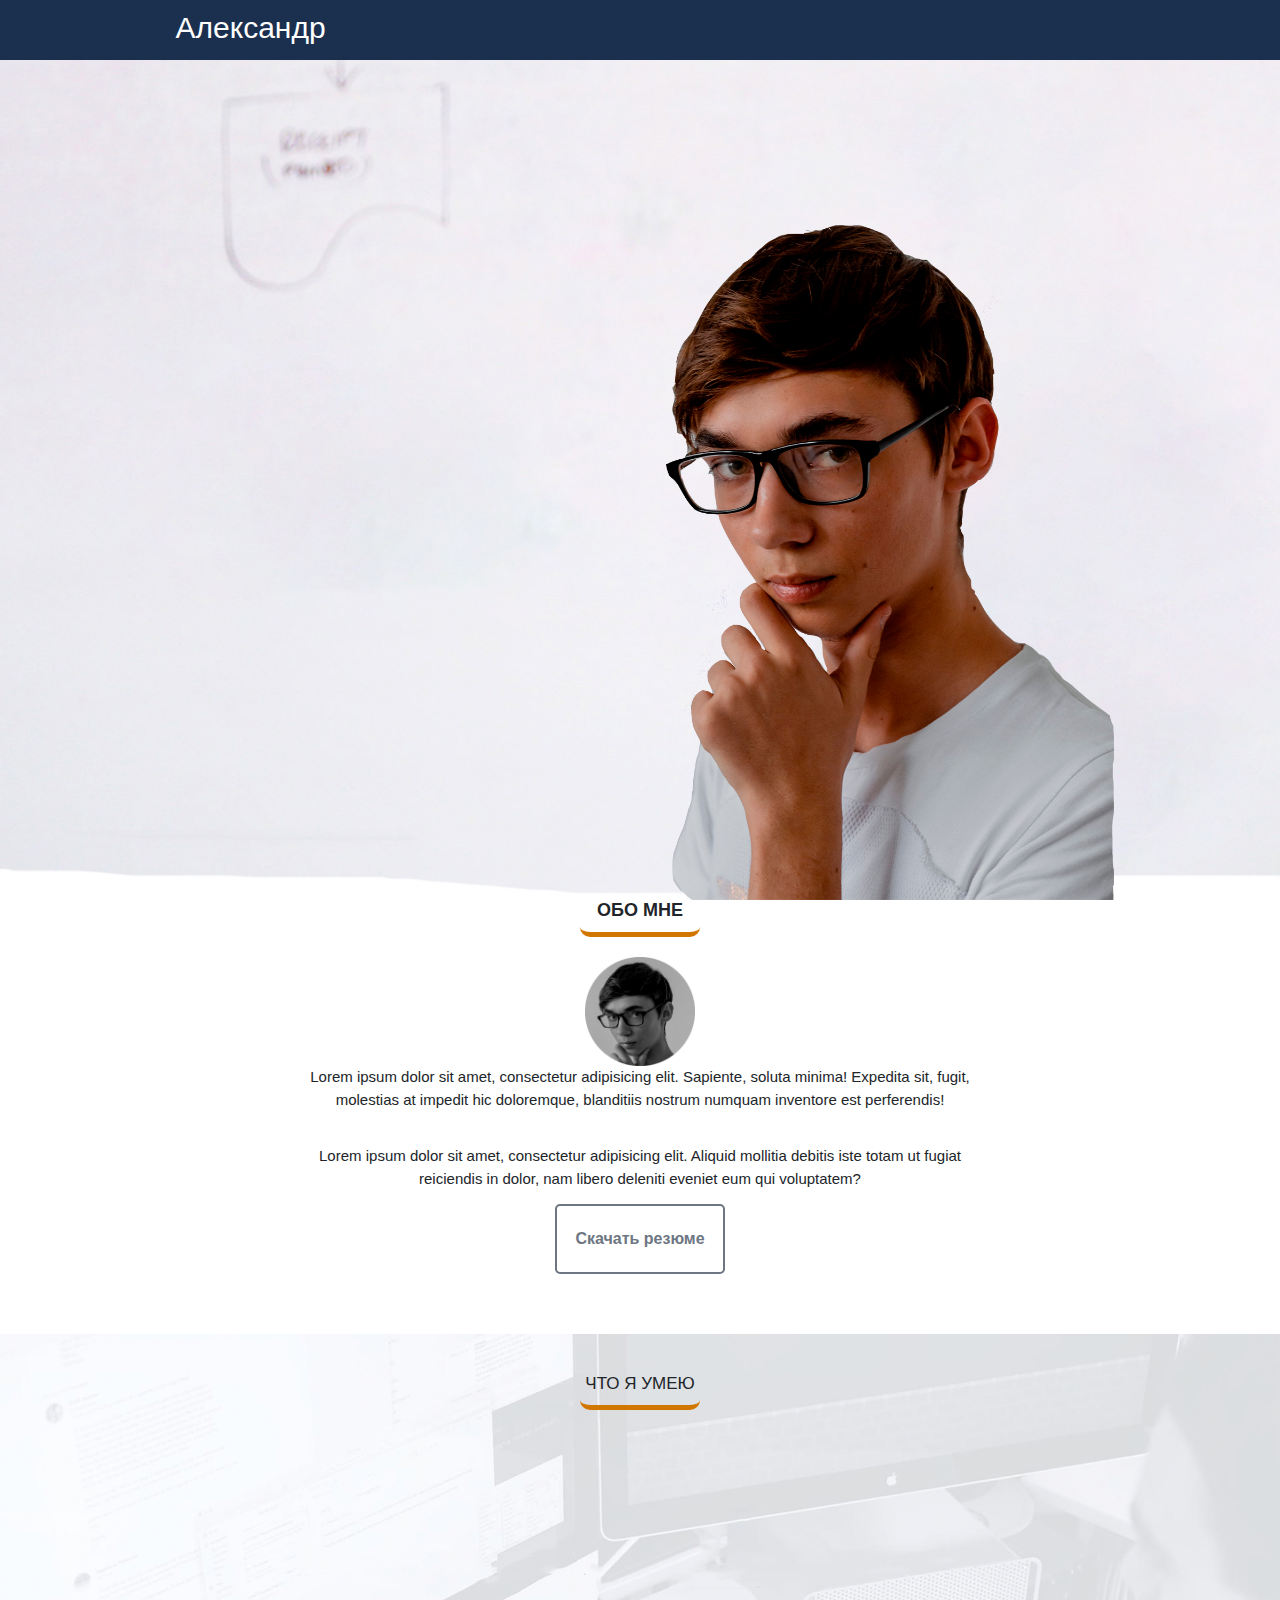
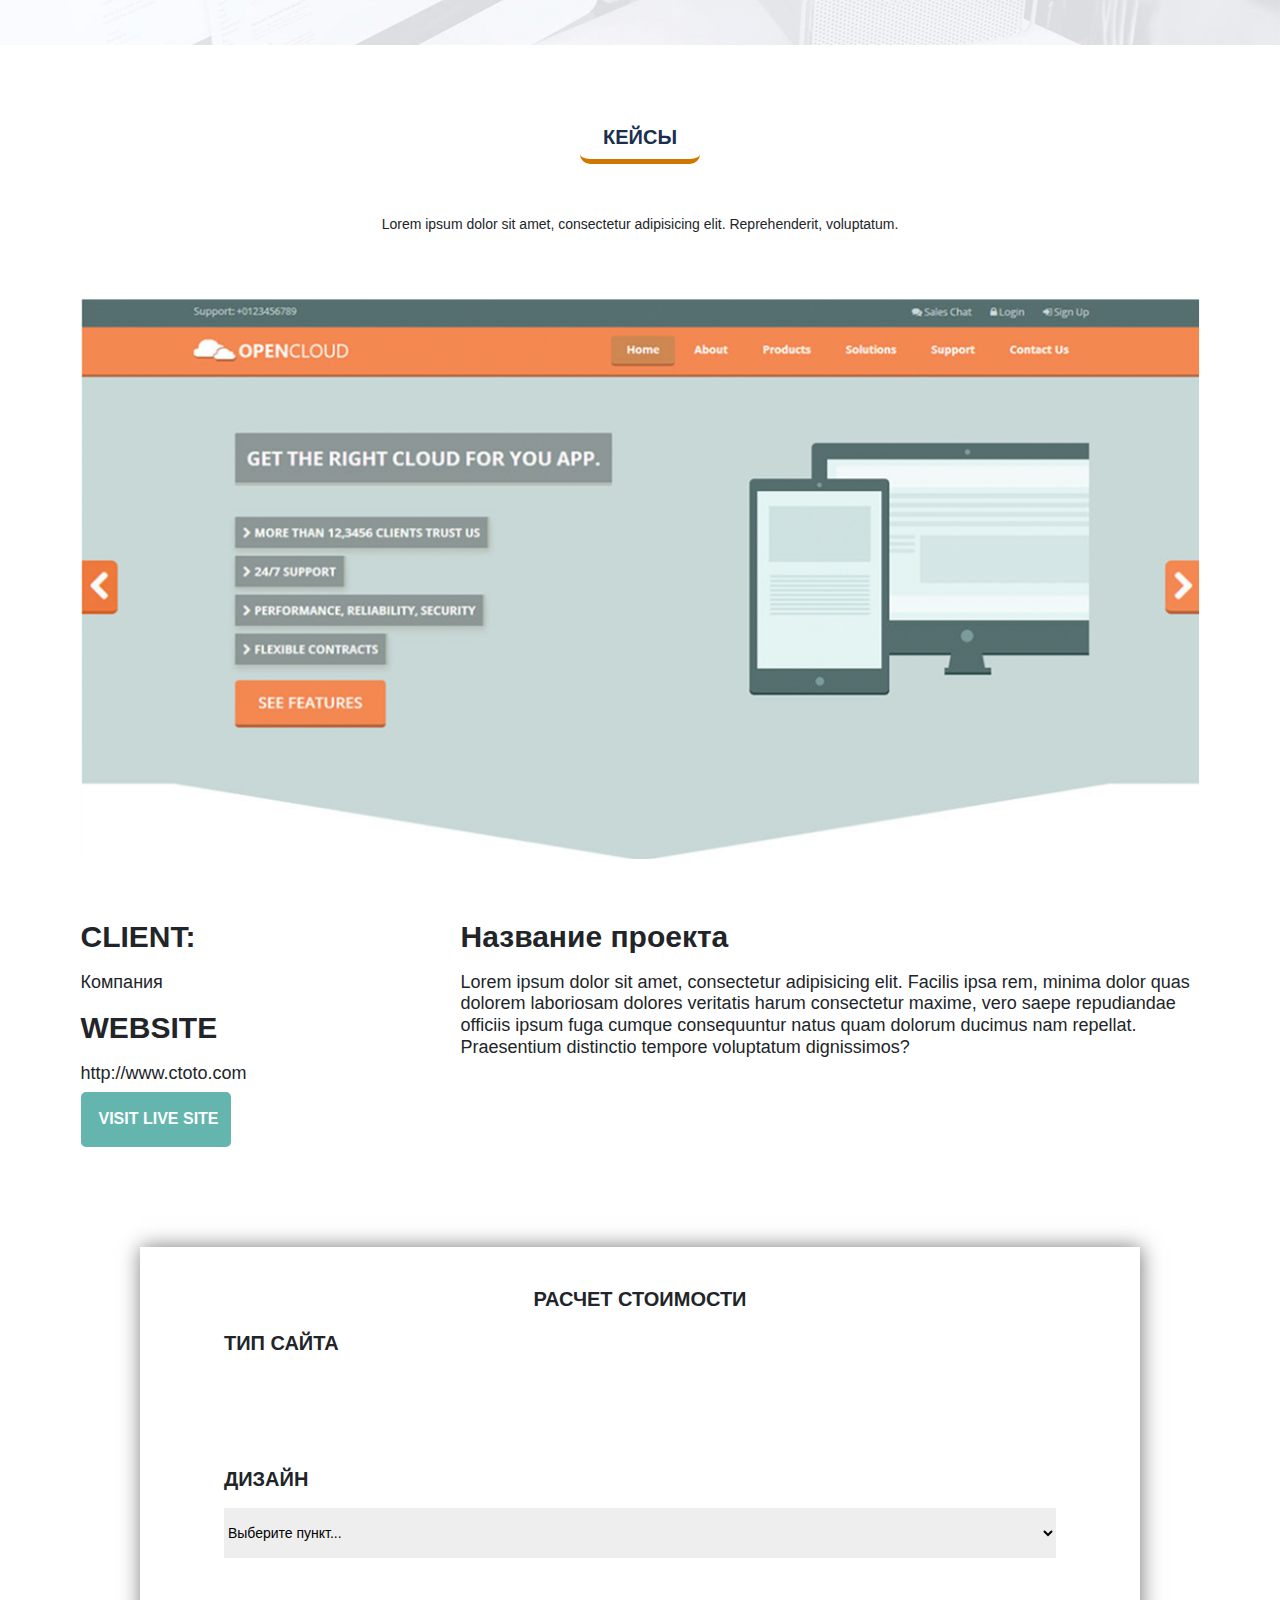
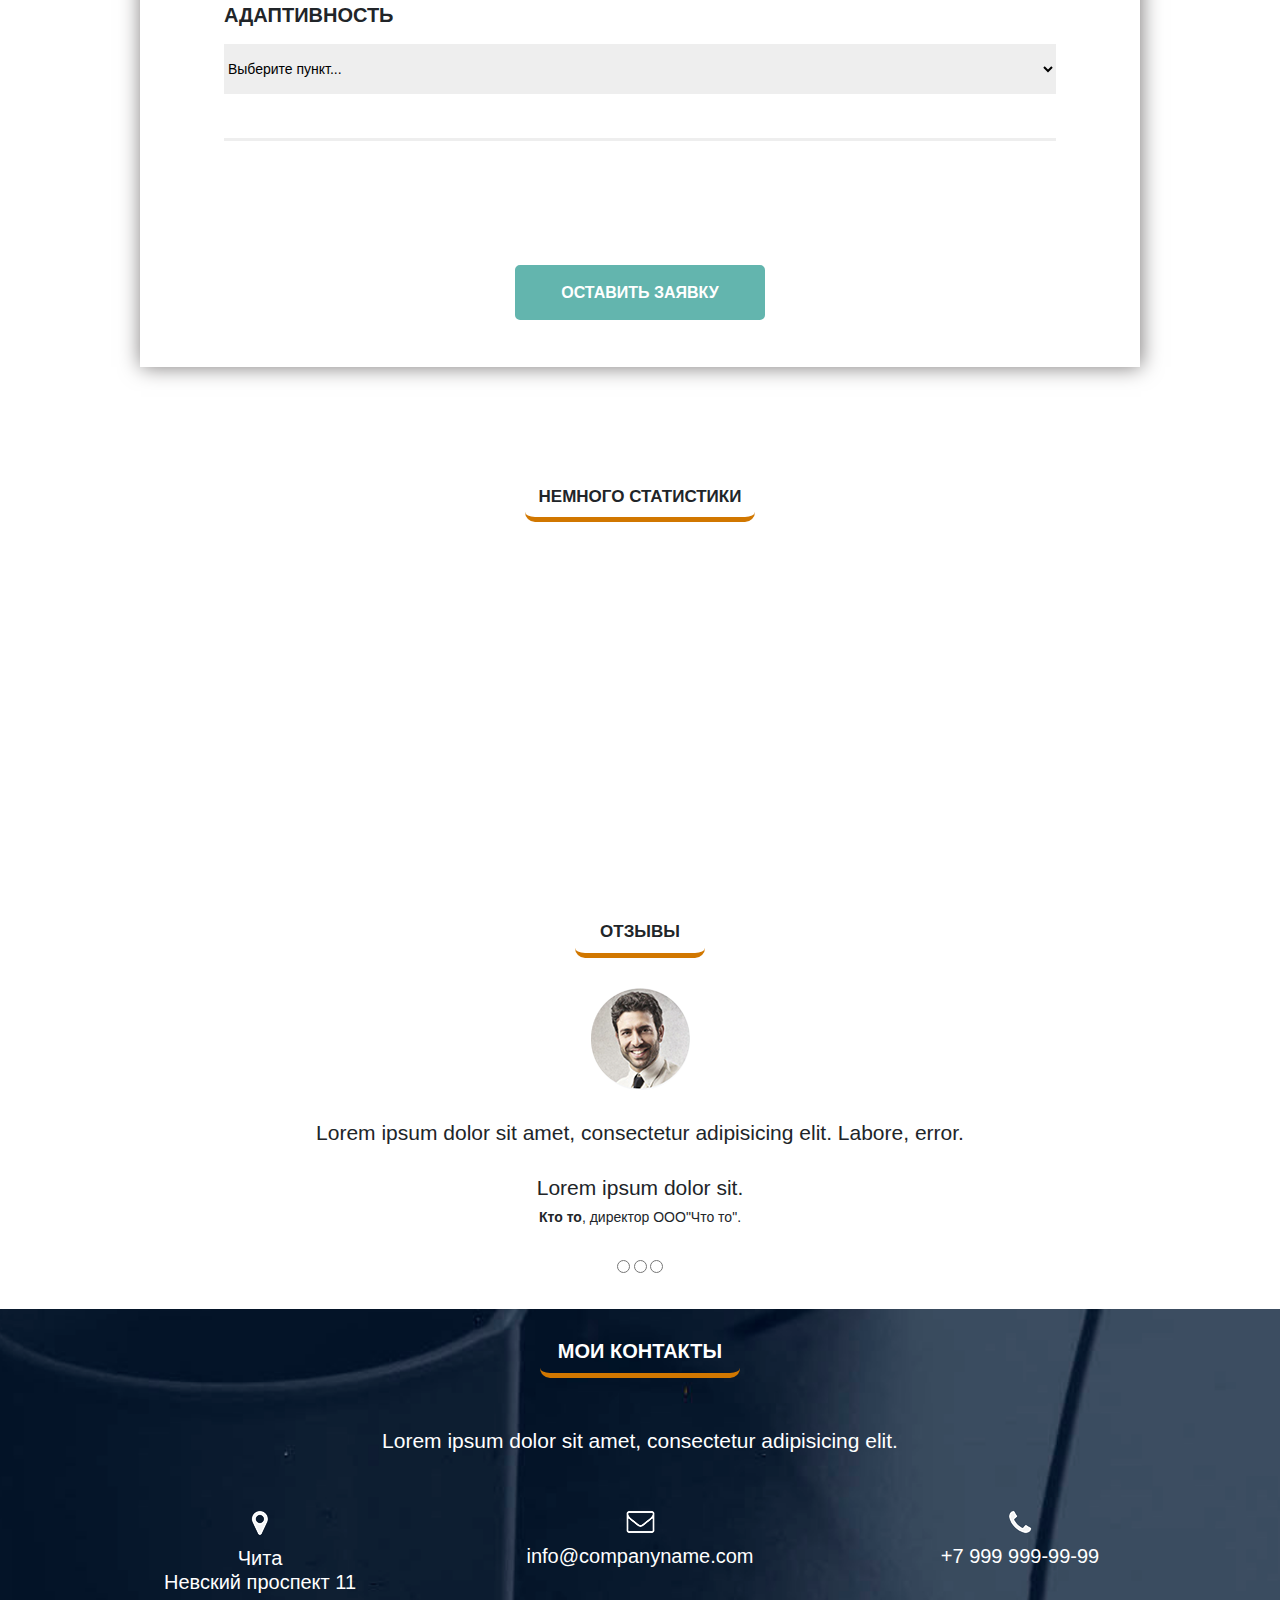
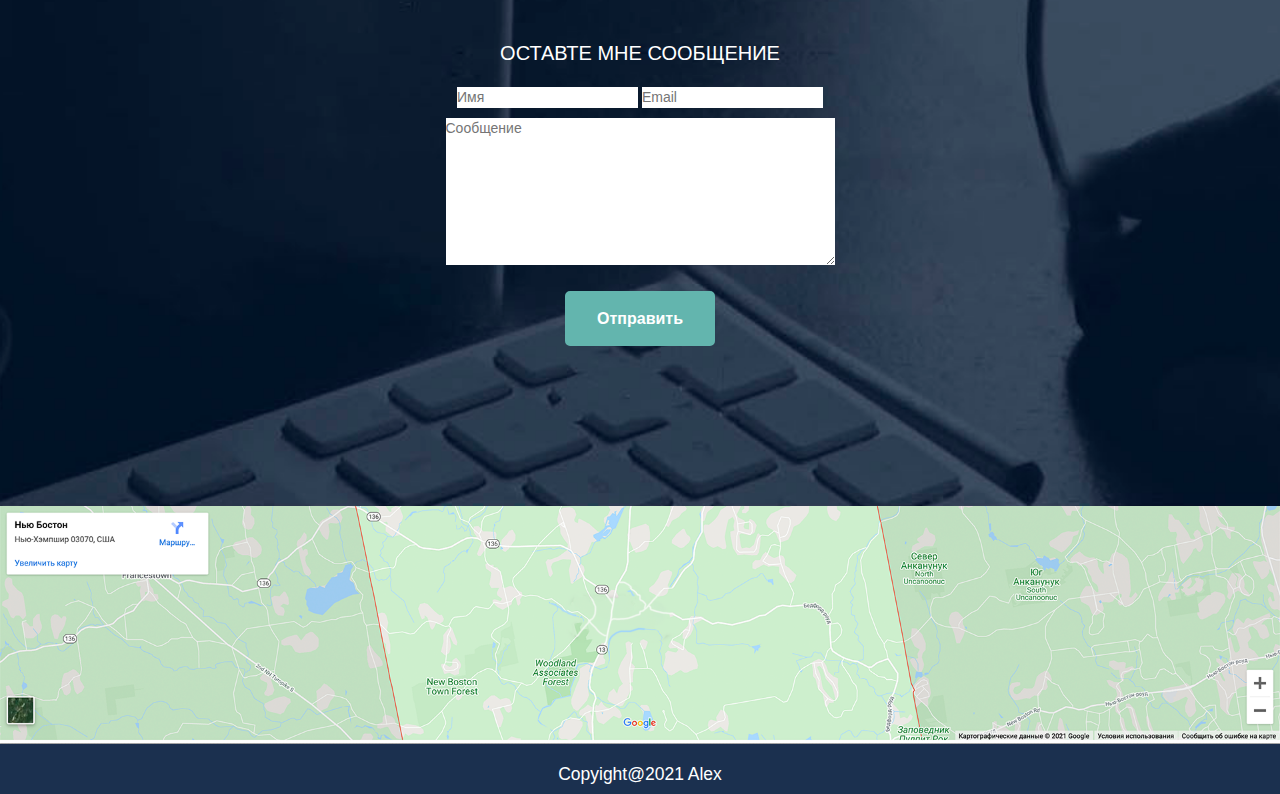
<file: src/src/index.html>
<!DOCTYPE html>
<html lang="en">

<head>
    <meta charset="UTF-8">
    <meta name="viewport" content="width=device-width, initial-scale=1.0">
    <title>Alex - Веб-разработчик</title>
    <link rel="stylesheet" href="css/reset.css">
    <link rel="stylesheet" href="css/bootstrap.css">
    <link rel="stylesheet" href="css/style.css">
</head>

<body>
    <!--<div class="vsee">
        <div class="fulll"></div>
        <div class="fullltwo"></div>
        <div class="load">
            <span></span>
            <span></span>
            <span></span>
            <span></span>
            <span></span>
        </div>
    </div>-->
    <header>
        <nav>
            <div class="container">
                <div class="row">
                    <div class="offset-mss-2 col-mss-1 offset-ms-2 col-ms-1 offset-s-2 col-s-1 offset-m-2 col-m-1 offset-xxl-2 col-xxl-1 offset-xl-1 col-xl-1 col-lg-2 col-7">
                        <div class="logo">Александр</div>
                    </div>
                    <div class="px-0 offset-mss-3 col-mss-5 offset-ms-2 col-ms-6 offset-s-2 col-s-6 offset-m-2 col-m-7 offset-xxl-1 col-xxl-8 offset-xl-1 col-xl-9 col-lg-10 d-none d-lg-block">
                        <div class="menu">
                            <ul>
                                <li><a href="#">Обо мне</a></li>
                                <li><a href="#">Услуги</a></li>
                                <li><a href="#">Кейс</a></li>
                                <li><a href="#">Прайс</a></li>
                                <li><a href="#">Отзывы</a></li>
                                <li><a href="#">Контакты</a></li>
                            </ul>

                        </div>
                    </div>
                    <div class="col-5 d-flex d-lg-none flex-column justify-content-center align-items-end">
                        <div class="dropdown">
                            <a class="btn btn-outline-secondary dropdown-toggle white-btn" href="#" role="button" id="dropdownMenuLink" data-bs-toggle="dropdown" aria-expanded="false">
                                menu
                            </a>
                            <ul class="dropdown-menu" aria-labelledby="dropdownMenuLink">
                                <li><a class="dropdown-item" href="#">Обо мне</a></li>
                                <li><a class="dropdown-item" href="#">Услуги</a></li>
                                <li><a class="dropdown-item" href="#">Кейс</a></li>
                                <li><a class="dropdown-item" href="#">Прайс</a></li>
                                <li><a class="dropdown-item" href="#">Отзывы</a></li>
                                <li><a class="dropdown-item" href="#">Контакты</a></li>
                            </ul>
                        </div>
                    </div>
                </div>
            </div>
        </nav>
    </header>
    <main>
        <section class="main">
            <div class="container h-100">
                <div class="row align-items-center h-100">
                    <div class="col-lg-6 mt-5 pt-5">
                        <div class="title_conteiner mt-5">
                            <h1>Привет<br> Я Александр</h1>
                            <h4>Веб-разработчик</h4>
                            <input type="button" value="Обо мне">
                            <input type="button" value="Мои работы">
                        </div>
                    </div>
                </div>
            </div>
        </section>
    </main>


    <div class="about_me">
        <div class="about_me_container container">
            <h2>ОБО МНЕ</h2>
            <div class="container">
                <div class="row justify-content-center">
                    <div class="col-12 mme"><img class="" src="img/mini-me.png" alt="">
                    </div>
                </div>
            </div>
            <div class="row justify-content-center">
                <div class="col-12 col-sm-10 col-md-9 col-lg-8"></div>
                <p class="one">Lorem ipsum dolor sit amet, consectetur adipisicing elit. Sapiente, soluta minima! Expedita sit, fugit,<br> molestias at impedit hic doloremque, blanditiis nostrum numquam inventore est perferendis!</p>
                <p class="two">Lorem ipsum dolor sit amet, consectetur adipisicing elit. Aliquid mollitia debitis iste totam ut fugiat <br> reiciendis in dolor, nam libero deleniti eveniet eum qui voluptatem?</p>
            </div>
            <div class="row justify-content-center">
                <div class="col-6 text-center"><input type="button" value="Скачать резюме"></div>
            </div>
        </div>
    </div>

    <div class="skills">
        <div class="skills_conteiner container">
            <h2>ЧТО Я УМЕЮ</h2>
            <div class="row justify-content-center text-center">
                <div class="skills_item1 col-12 col-sm-6 col-md-3">
                    <img src="img/computer.png">
                    <h3>Веб-дизайн</h3>
                    <p>Lorem ipsum dolor sit amet, consectetur adipisicing elit. Animi, ipsum.</p>
                </div>

                <div class="skills_item2 col-12 col-sm-6 col-md-3">
                    <img src="img/sign.png" alt="">
                    <h3>Разработка</h3>
                    <p>Lorem ipsum dolor sit amet, consectetur adipisicing elit. Animi, ipsum.</p>
                </div>

                <div class="skills_item3 col-12 col-sm-6 col-md-3">
                    <img src="img/rocket.png" alt="">
                    <h3>СЕО оптимизация</h3>
                    <p>Lorem ipsum dolor sit amet, consectetur adipisicing elit. Animi, ipsum.</p>
                </div>

                <div class="skills_item4 col-12 col-sm-6 col-md-3">
                    <img src="img/gramophone.png" alt="">
                    <h3>Маркетинг</h3>
                    <p>Lorem ipsum dolor sit amet, consectetur adipisicing elit. Animi, ipsum.</p>
                </div>
            </div>
        </div>
    </div>

    <div class="zagolovoc container">
        <h2 class="zagc">КЕЙСЫ</h2>
        <p>Lorem ipsum dolor sit amet, consectetur adipisicing elit. Reprehenderit, voluptatum.</p>
        <div class="zxx">
            <div class="row justify-content-center">
                <div class="col-xxl-10 img-fluid"><img src="img/keys.png" alt=""></div>
            </div>
        </div>
        <div class="vse">
            <div class="row">
                <div class="offset-xxl-1 col-xxl-1 col-xl-1 col-lg-2 col-md-3 col-sm-4">
                    <div class="info">
                        <h2>CLIENT:</h2>
                        <h5>Компания</h5>
                        <h2>WEBSITE</h2>
                        <h5>http://www.ctoto.com</h5>
                        <input type="button" value="VISIT LIVE SITE">
                    </div>
                </div>
                <div class="offset-xxl-3 col-xxl-6 offset-xl-3 col-xl-8 offset-lg-2 col-lg-8 offset-md-2 col-md-7 offset-sm-1 col-sm-7">
                    <div class="infoTwo">
                        <h2>Название проекта</h2>
                        <h5>Lorem ipsum dolor sit amet, consectetur adipisicing elit. Facilis ipsa rem, minima dolor quas dolorem laboriosam dolores veritatis harum consectetur maxime, vero saepe repudiandae officiis ipsum fuga cumque consequuntur natus quam dolorum ducimus nam repellat. Praesentium distinctio tempore voluptatum dignissimos?</h5>
                    </div>
                </div>
            </div>
        </div>
    </div>

    <div class="price container">
        <div class="puncts">
            <h2>РАСЧЕТ СТОИМОСТИ</h2>
            <div class="row">
                <ul>
                    <li>
                        <h3>ТИП САЙТА</h3>
                        <form action="">
                            <select class="Myselect1" name="puncts" id="1">
                                <option selected disabled value="p1">Выберите пункт...</option>
                                <option value="op2">Магазин</option>
                                <option value="op3">Визитка</option>
                                <option value="op4">Веб-сервис</option>
                            </select>
                        </form>
                    </li>
                    <li>
                        <h3>ДИЗАЙН</h3>
                        <form action="">
                            <select class="Myselect2" name="puncts" id="1">
                                <option selected disabled value="p1">Выберите пункт...</option>
                                <option value="op2">Серый</option>
                                <option value="op3">Белый</option>
                                <option value="op4">Синий</option>
                            </select>
                        </form>
                    </li>
                    <li>
                        <h3>АДАПТИВНОСТЬ</h3>
                        <form action="">
                            <select class="Myselect3" name="puncts" id="1">
                                <option selected disabled value="p1">Выберите пункт...</option>
                                <option value="op2">Малоадаптивный</option>
                                <option value="op3">Среднеадаптивный</option>
                                <option value="op4">Суперадаптивный</option>
                            </select>
                        </form>
                    </li>
                </ul>
            </div>
        </div>
        <div class="row">
            <div class="offset-lg-1 col-lg-1 offset-md-1 col-md-2 offset-sm-1 col-sm-2 offset-1 col-3">
                <div class="price_terms">
                    <div class="price_two">
                        <h4>Сроки </h4>
                        <h4>Стоимость </h4>
                    </div>
                </div>
            </div>
            <div class="offset-lg-8 col-lg-1 offset-md-6 col-md-1 offset-sm-6 col-sm-1 offset-4 col-1">
                <div class="number">
                    <h4>0</h4>
                    <h4>0</h4>
                </div>
            </div>
        </div>
        <input type="button" value="ОСТАВИТЬ ЗАЯВКУ">
    </div>

    <div class="stats_item">
        <div class="stats_conteiner container">
            <h3 class="qwer">НЕМНОГО СТАТИСТИКИ</h3>
            <div class="row justify-content-center">
                <div class="statsB1 col-xxl-2 col-12 col-sm-6 col-md-3">
                    <img src="img/smile.png" alt="">
                    <h2>0</h2>
                    <p>Счастливых клиентов</p>
                </div>

                <div class="statsB1 col-xxl-2  col-12 col-sm-6 col-md-3">
                    <img src="img/staples.png" alt="">
                    <h2>50</h2>
                    <p>Часов работы</p>
                </div>

                <div class="statsB2 col-xxl-2  col-12 col-sm-6 col-md-3">
                    <img src="img/mark.png" alt="">
                    <h2>1</h2>
                    <p>Проектов завершено</p>
                </div>

                <div class="statsB2 col-xxl-2  col-12 col-sm-6 col-md-3">
                    <img src="img/beaker.png" alt="">
                    <h2>0</h2>
                    <p>Наград получено</p>
                </div>
            </div>
        </div>
    </div>

    <div class="reviews">
        <h2>ОТЗЫВЫ</h2>
        <img src="img/face.png" alt="">
        <h4>Lorem ipsum dolor sit amet, consectetur adipisicing elit. Labore, error.</h4>
        <h4>Lorem ipsum dolor sit.</h4>
        <span><b>Кто то</b>, директор ООО"Что то".</span>
        <form class="radio" action="#">
            <input type="radio" name=text_inout1>
            <input type="radio" name=text_inout1>
            <input type="radio" name=text_inout1>
        </form>
    </div>

    <div class="contacts ">
        <h3>МОИ КОНТАКТЫ</h3>
        <h4>Lorem ipsum dolor sit amet, consectetur adipisicing elit.</h4>
        <div class="contacts_conteiner container">
            <div class="row justify-content-center">
                <div class="contacts_item col-12 col-sm-6 col-md-4">
                    <img src="img/geo.png" alt="">
                    <h2>Чита<br>Невский проспект 11</h2>
                </div>
                <div class="contacts_item col-12 col-sm-6 col-md-4">
                    <img src="img/sms.png" alt="">
                    <h2>info@companyname.com</h2>
                </div>
                <div class="contacts_item col-12 col-sm-6 col-md-4">
                    <img src="img/phone.png" alt="">
                    <h2>+7 999 999-99-99</h2>
                </div>
                <div class="clear"></div>
            </div>
        </div>
        <div class="message">
            <h2>ОСТАВТЕ МНЕ СООБЩЕНИЕ</h2>
            <div class="container">
                <form class="inputt" action="#">
                    <input type="text" name="text_input" value="" placeholder="Имя">
                    <input type="text" name="text_input" value="" placeholder="Email"><br>
                    <textarea class="three" name="text_input" id="" cols="46" rows="7" placeholder="Сообщение"></textarea><br>
                    <input class="four" type="button" value="Отправить">
                </form>
            </div>
        </div>
        <div class="message_ing ">
            <img class="imm1" src="img/facebooc.png" alt="">
            <img class="imm2" src="img/twitter.png" alt="">
            <img class="imm1" src="img/boll.png" alt="">
            <img class="imm2" src="img/cat.png" alt="">
            <img class="imm1" src="img/instagram.png" alt="">
            <img class="imm2" src="img/in.png" alt="">
        </div>
    </div>
    <div class="location">
        <img src="img/map.png" alt="">
    </div>
    <div class="end">
        <h5>Copyight@2021 Alex </h5>
    </div>
    <script src="js/jscript.js"></script>
    <script src="js/bootstrap.bundle.js"></script>
</body>

</html>
</file>
<file: src/src/css/style.css>
body {
    font-family: Arial, sans-serif;
}

nav {
    width: 100%;
    widows: 100%;
    height: 60px;
    background: #1b304f;
    position: fixed;
    z-index: 100;

}


main {
    width: 100%;
    height: 100%;
}

/*.vsee{
    position: fixed;
    top: 0;
    left: 0;
    width: 100%;
    height: 100%;
    z-index: 1000;
    display: flex;
    opacity: 1;
}

.vsee:active{
    display: none;
    opacity: 0;
    z-index: 0;
    margin-left:3000px; 
}

.fulll{
    display: block;
    width: 50%;
    background-color: #1b304f;
    animation: leftt 1s linear forwards;
    opacity: 1;
}

.fullltwo{
    display: block;
    width: 50%;
    background-color: #1b304f;
    animation: rightt 1s linear forwards;
    opacity: 1;
}

@keyframes leftt{
    0%{
        transform: translateX(0) scale(1) rotate(0);
    }
    50%{
        transform: translateX(0) scale(.9) rotate(0deg);
    }
    100%{
        transform: translateX(-100%) scale(.9) rotate(0deg);
    }
}

@keyframes rightt{
    0%{
        transform: translateX(0) scale(1) rotate(0);
    }
    50%{
        transform: translateX(0) scale(.9) rotate(0deg);
    }
    100%{
        transform: translateX(100%) scale(.9) rotate(0deg);
    }
}
*/

@keyframes loadd {
    from {
        opacity: 1;
    }

    to {
        opacity: 0;
    }
}

.load {
    position: absolute;
    top: 50%;
    left: 50%;
    transform: translate(-50%, -50%);
    display: flex;
    justify-content: center;
    align-items: center;
    animation: loadd .2s ease forwards;
    animation-delay: .5s;
}

.load span {
    display: block;
    height: 15px;
    width: 15px;
    background: #19e3d5;
    margin: 0 7px;
    border-radius: 10px;
    animation: 1.2s upDown infinite;
}

.load span:first-child {
    animation-delay: .15s;
}

.load span:nth-child(2) {
    animation-delay: .3s;
}

.load span:nth-child(3) {
    animation-delay: .45s;
}

.load span:nth-child(4) {
    animation-delay: .6s;
}

.load span:last-child {
    animation-delay: .75s;
}

@keyframes upDown {
    0% {
        height: 15px;
        background: #19e3d5;
    }

    50% {
        height: 60px;
        background: #d33deb;
    }

    100% {
        height: 15px;
        background: #f00e43;
    }
}

.logo {
    color: #fff;
    font-size: 30px;
    line-height: 55px;
    float: left;
    -webkit-animation: comming 1.5s ease;
    -o-animation: comming 1.5s ease;
    animation: comming 1.5s ease;
}

@keyframes comming {
    from {
        opacity: 0;
    }

    to {
        opacity: 1;
    }
}

.menu {
    float: left;
}

.menu li {
    font-size: 15px;
    float: left;
    color: #fff;
    line-height: 55px;
    margin-right: 60px;
    text-transform: uppercase;
    -webkit-animation: jump 0.4s ease forwards;
    -o-animation: jump 0.4s ease forwards;
    animation: jump 0.4s ease forwards;
    opacity: 0;
}

.menu li a {
    text-decoration: none;
    font-weight: bolder;
}

@keyframes jump {
    from {
        opacity: 0;
        margin-top: -80px;
    }

    to {
        opacity: 1;
        margin-top: 0px;
    }
}

.menu li:nth-child(2) {
    animation-delay: 0.4s;
}

.menu li:nth-child(3) {
    animation-delay: 0.8s;
}

.menu li:nth-child(4) {
    animation-delay: 1.6s;
}

.menu li:nth-child(5) {
    animation-delay: 2.0s;
}

.menu li:nth-child(6) {
    animation-delay: 2.6s;
}

.main {
    width: 100%;
    height: 100%;
    background: url(../img/Me.png) 80% 100%/auto 75% no-repeat, url(../img/fone.jpg) center/cover no-repeat;
}

@keyframes titlemuve {
    from {
        opacity: 0;
        margin-left: -500px;
    }

    to {
        opacity: 1;
        margin-left: 0px;
    }
}

.menu li a:visited {
    color: white;
}

.menu li a {
    transition: all 0.3s;
    transform: scale(1);
    display: inline-block;
}

.menu li a:hover {
    color: coral;
    transform: scale(1.1);
}

.menu li a:active {
    transform: scale(1.2);
}

.title_conteiner {
    float: left;
    color: #30486b;
    text-align: center;
    width: 100%;
    opacity: 0;
    -webkit-animation: titlemuve 1s ease forwards;
    -o-animation: titlemuve 1s ease forwards;
    animation: titlemuve 1s ease forwards;
    -webkit-animation-delay: 2s;
    -o-animation-delay: 2s;
    animation-delay: 2s;
}

.white-btn:visited {
    color: white
}

.title_conteiner h1 {
    font-family: Arial, sans-serif;
    font-size: 65px;
    font-weight: bold;
}

.title_conteiner h4 {
    margin-top: 40px;
    font-size: 27px;
}

.title_conteiner input {
    height: 70px;
    width: 150px;
    text-align: center;
    border: 2px solid #6d7682;
    background: none;
    border-radius: 5px;
    color: #6d7682;
    font-size: 13px;
    padding: 0px 16px;
    margin: 58px 28px 0px 14px;
    font-size: 16px;
    font-weight: bold;
}

.title_conteiner input {
    transition: all 0.2s;
    transform: scale(1);
}

.title_conteiner input:hover {
    background: #1b304f;
    color: white;
}

.title_conteiner input:active {
    transform: scale(1.2);
}

@media (max-width: 991px) {

    .title_conteiner,
    .title_conteiner h4,
    .title_conteiner input {
        color: white;
        position: relative;
        z-index: 5;
    }

    .title_conteiner input {
        border: 2px solid #fff;
    }

    .main {
        position: relative;
    }

    .main:after {
        content: "";
        bottom: 0;
        top: 0;
        left: 0;
        right: 0;
        position: absolute;
        background: rgba(0, 0, 0, 0.4);
    }
}


.about_me h2 {
    margin: 0 auto;
    max-width: 120px;
    text-align: center;
    border-bottom: 5px solid #d17700;
    font-size: 18px;
    padding-bottom: 10px;
    border-radius: 10px;
    font-weight: bold;
}

.about_me img {
    animation: anim_me 2s;
    width: 10%;
    min-height: 100px;
    min-width: 100px;
    padding-top: 20px;
}

@keyframes anim_me {
    from {
        margin-left: -3000px;
    }

    to {
        margin-left: 0px;
    }
}

.mme {
    text-align: center;
}

.about_me_container p {
    text-align: center;
    font-size: 15px;
}

.about_me_container .two {
    margin-top: 20px;
}

.about_me_container {
    margin: 0 auto 60px;
}

.about_me_container input {
    height: 70px;
    width: 170px;
    text-align: center;
    border: 2px solid #6d7682;
    background: none;
    border-radius: 5px;
    color: #6d7682;
    font-size: 13px;
    padding: 0px 16px;
    font-size: 16px;
    font-weight: bold;
    transform: scale(1);
    transition: all 0.2s;
}

.about_me_container input:hover {
    background: #1b304f;
    color: white;
}

.about_me_container input:active {
    transform: scale(1.2);
}

.skills {
    background: url(../img/fone2.png) center/cover no-repeat;
}

.skills_conteiner {
    padding-top: 40px;
    padding-bottom: 50px;
}

.skills_conteiner h2 {
    max-width: 120px;
    text-align: center;
    border-bottom: 5px solid #d17700;
    font-size: 17px;
    margin-top: 50px;
    padding-bottom: 10px;
    border-radius: 10px;
    margin-bottom: 30px;
    margin: 0 auto;
}

.skills_item1 {
    display: block;
    float: left;
    padding-top: 50px;
    opacity: 0;
    position: relative;
    -webkit-animation: anim_itemone 3s forwards;
    -o-animation:  anim_itemone 3s forwards;
    animation:  anim_itemone 3s forwards;
}

@keyframes anim_itemone{
    from{
        opacity: 0;
        left: -400px;
    }
    to{
        opacity: 1;
        left: 0px;
    }
}

.skills_item2 {
    display: block;
    float: left;
    padding-top: 50px;
    opacity: 0;
    position: relative;
    -webkit-animation: anim_itemtwo 3s forwards;
    -o-animation: anim_itemtwo 3s forwards;
    animation: anim_itemtwo 3s forwards;
}

@keyframes anim_itemtwo{
    from{
        opacity: 0;
        top: 300px;
    }
    to{
        opacity: 1;
        top: 0px;
    }
}

.skills_item3 {
    display: block;
    float: left;
    padding-top: 50px;
    opacity: 0;
    position: relative;
    -webkit-animation: anim_itemthree 3s forwards;
    -o-animation: anim_itemthree 3s forwards;
    animation: anim_itemthree 3s forwards;
}

@keyframes anim_itemthree{
    from{
        opacity: 0;
        top: -300px;
    }
    to{
        opacity: 1;
        top: 0px;
    }
}

.skills_item4 {
    display: block;
    float: left;
    padding-top: 50px;
    opacity: 0;
    position: relative;
    -webkit-animation: anim_itemfour 3s forwards;
    -o-animation: anim_itemfour 3s forwards;
    animation: anim_itemfour 3s forwards;
    
}

@keyframes anim_itemfour{
    from{
        opacity: 0;
        right: -400px;
    }
    to{
        opacity: 1;
        right: 0px;
    }
}

.vse{
    
}

.skills_conteiner h3 {
    color: #d17700;
    font-weight: bold;
    margin-bottom: 8px;
    font-size: 20px;
}

.zagolovoc {
    margin-top: 80px;
}

.zagc {
    margin: 0 auto;
    max-width: 120px; 
    border-bottom: 5px solid #d17700;
    font-size: 20px;
    padding-bottom: 10px;
    border-radius: 10px;
    margin-bottom: 50px;
    color: #1b304f;
    text-align: center;
    font-weight: bold;
}

.zagolovoc p{
    text-align: center;
}

.zagolovoc img {
    display: block;
    margin: 50px auto;
    width: 100%;
    min-height: 200px;
    min-width: 340px;
}

.info h2 {
    font-weight: bold;
    font-size: 30px;
    padding-bottom: 10px;
    padding-top: 10px;
}

.info h5 {
    font-size: 18px;
}

.info input {
    height: 55px;
    width: 150px;
    text-align: center;
    border: 2px solid #63b5ae;
    background: none;
    border-radius: 5px;
    color: #fff;
    font-size: 13px;
    padding: 0px 16px;
    font-size: 16px;
    font-weight: bold;
    background-color: #63b5ae;
    transform: scale(1);
    transition: all 0.2s
}

.info input:hover{    
}

.info input:active{
    transform: scale(1.3);
}

.infoTwo h2 {
    font-weight: bold;
    font-size: 30px;
    padding-bottom: 10px;
    padding-top: 10px;
}

.infoTwo h5 {
    font-size: 18px;
}


/*
.skills_item:nth-child(4){
    animation-delay: 0.5s;
}

.skills_item:nth-child(3){
    animation-delay: 1s;
}
.skills_item:nth-child(2){
    animation-delay: 1.5s;
}
.skills_item:nth-child(1){
    animation-delay: 2s;
}
*/

.price {
    margin-top: 100px;
    display: block;
    box-shadow: 1px 0px 20px #7b7878;
    padding-top: 40px;
    width: 80%;
    max-width: 1000px;
    height: 80%;
    max-height: 800px;
}

ol, ul {
  padding-left: 2rem;
    padding-right: 2rem;
}

.puncts{
    margin: 0 auto;
    border-bottom: 3px solid #eeeeee;
    width: 85%;
}

.puncts h2 {
    font-weight: bold;
    text-align: center;
    font-size: 20px;
    margin-top: 50px;
    padding-bottom: 10px;
    border-radius: 10px;
    margin-bottom: 30px;
    margin: 0 auto;
}

.puncts h3 {
    font-weight: bold;
    font-size: 20px;
    padding-bottom: 10px;
    padding-top: 10px;

}


.Myselect1 {
    display: block;
    width: 100%;
    height: 50px;
    background: #eeeeee;
    opacity: 0;
    -webkit-animation: select1 3s forwards;
    -o-animation: select1 3s forwards;
    animation: select1 3s forwards;
    position: relative;
    margin-bottom: 35px;    
}

@keyframes select1{
    from{
        opacity: 0;
        left: -400px;
    }
    to{
        opacity: 1;
        left: 0px;
    }
}

.Myselect2 {
    display: block;
    width: 100%;
    height: 50px;
    background: #eeeeee;
    -webkit-animation: select2 3s forwards;
    -o-animation: select2 3s forwards;
    animation: select2 3s forwards;
    position: relative;
    margin-bottom: 35px; 
}

@keyframes select2{
    from{
        opacity: 0;
        right: -400px;
    }
    to{
        opacity: 1;
        right: 0px;
    }
}

.Myselect3 {
    display: block;
    width: 100%;
    height: 50px;
    background: #eeeeee;
    -webkit-animation: select3 3s forwards;
    -o-animation: select3 3s forwards;
    animation: select3 3s forwards;
    position: relative;
    margin-bottom: 30px; 
    
}

@keyframes select3{
    from{
        opacity: 0;
        left: -400px;
    }
    to{
        opacity: 1;
        left: 0px;
    }
}

.price_terms {
    margin: 0 auto;
    display: block;
    width: 80px;
    margin-top: 30px;
}

.price_two {
    line-height: 30px;
    position: relative;
    opacity: 0;
    -webkit-animation: prise 3s forwards;
    -o-animation: prise 3s forwards;
    animation: prise 3s forwards;
}

@keyframes prise{
    from{
        opacity: 0;
        bottom: -150px;
    }
    to{
        opacity: 1;
        bottom: 0px;
    }
}


.number {
    padding-top: 30px;
    line-height: 30px;
    position: relative;
    opacity: 0;
    -webkit-animation: prise 3s forwards;
    -o-animation: prise 3s forwards;
    animation: prise 3s forwards;
    margin-left: 40px;
}

.price input {
    display: block;
    margin: 30px auto 0 auto;
    height: 55px;
    width: 250px;
    text-align: center;
    border: 2px solid #63b5ae;
    background: none;
    border-radius: 5px;
    color: #fff;
    font-size: 13px;
    padding: 0px 16px;
    font-size: 16px;
    font-weight: bold;
    background-color: #63b5ae;
    transform: scale(1);
    transition: all 0.2s
}

.price input:hover{    
}

.price input:active{
    transform: scale(1.3);
}

.stats_conteiner h3 {
    max-width: 230px;
    text-align: center;
    border-bottom: 5px solid #d17700;
    font-size: 17px;
    margin-top: 50px;
    padding-bottom: 10px;
    border-radius: 10px;
    margin-bottom: 30px;
    margin: 0 auto;
    font-weight: bold;
}

.stats_item {
    margin-top: 70px;
    background: url(../img/fone3.jpg) center/cover fixed no-repeat;
    width: auto;
    padding-top: 50px;
    
}

.statsB1 {
    padding-bottom: 100px;
    margin-top: 100px;
    text-align: center;
    position: relative;
    opacity: 0;
    -webkit-animation: stats1 3s forwards;
    -o-animation: stats1 3s forwards;
    animation: stats1 3s forwards;
}

@keyframes stats1{
    from{
        opacity: 0;
        left: -150px;
    }
    to{
        opacity: 1;
        left: 0px;
    }
}

.statsB2 {
    padding-bottom: 100px;
    margin-top: 100px;
    text-align: center;
    position: relative;
    opacity: 0;
    -webkit-animation: stats2 3s forwards;
    -o-animation: stats2 3s forwards;
    animation: stats2 3s forwards;
}

@keyframes stats2{
    from{
        opacity: 0;
        right: -150px;
    }
    to{
        opacity: 1;
        right: 0px;
    }
}

.statsB1 h2 {
    margin-top: 10px;
    color: #1b304f;
    font-weight: bold;
    margin-bottom: 8px;
    font-size: 30px;

}

.statsB2 h2 {
    margin-top: 10px;
    color: #1b304f;
    font-weight: bold;
    margin-bottom: 8px;
    font-size: 30px;

}

.stats_conteiner h3 qwer {
    margin-top: 200px;
}

.stats_conteiner p{
    font-size: 20px;
    font-weight: bold;
}

.reviews {
    text-align: center;
    clear: left;
    margin-top: 50px;
    margin-bottom: 30px;
}

.reviews img{
    padding-top: 30px;
}
.reviews h2{
    max-width: 130px;
    text-align: center;
    border-bottom: 5px solid #d17700;
    font-size: 17px;
    padding-bottom: 10px;
    border-radius: 10px;
    margin-bottom: 30px;
    margin: 0 auto;
    font-weight: bold;    
}

.reviews h4{
    margin-top: 30px;
}

.radio{
    margin-top: 30px;
}

.contacts{
    color: #fff;
    background: url(../img/fone4.jpg) center/cover no-repeat;
}

.contacts h3{
    padding-top: 30px;
    margin: 0 auto;
    max-width: 200px; 
    border-bottom: 5px solid #d17700;
    font-size: 20px;
    padding-bottom: 10px;
    border-radius: 10px;
    margin-bottom: 50px;
    color: #fff;
    text-align: center;
    font-weight: bold;
}

.contacts h4{
    text-align: center;
}

.contacts_item{
    margin-top: 50px;
    text-align: center; 
    margin-bottom: 40px;
}

.contacts_conteiner h2{
    margin-top: 10px;
    font-size: 20px;
}

.message h2{
    font-size: 20px;
    text-align: center;
    padding-bottom: 15px;
}

.inputt{
    text-align: center;
    margin-bottom: 50px;
}

.three{
    margin-top: 10px;
}

.four{
    height: 55px;
    width: 150px;
    text-align: center;
    border: 2px solid #63b5ae;
    background: none;
    border-radius: 5px;
    color: #fff;
    font-size: 13px;
    padding: 0px 16px;
    margin-top: 20px;
    font-size: 16px;
    font-weight: bold;
    background-color: #63b5ae;
    z-index: 1;
    transform: scale(1);
    transition: all 0.2s;
}

.four:hover{
    background: #1b304f;
    color: white;
}

.four:active{
    transform: scale(1.2);
}

.message_ing{
    text-align: center;
    line-height: 60px;
    padding-bottom: 50px;
}

.imm1{
    margin-left: 20px;
    position: relative;
    opacity: 0;
    -webkit-animation: imm1 3s forwards;
    -o-animation: imm1 3s forwards;
    animation: imm1 3s forwards;
    z-index: 0;
}

@keyframes imm1{
    from{
        opacity: 0;
        top: -150px;
    }
    to{
        opacity: 1;
        top: 0px;
    }
}

.imm2{
    margin-left: 20px;
    position: relative;
    opacity: 0;
    -webkit-animation: imm2 3s forwards;
    -o-animation: imm2 3s forwards;
    animation: imm2 3s forwards;
    z-index: 0;
}

@keyframes imm2{
    from{
        opacity: 0;
        bottom: -150px;
    }
    to{
        opacity: 1;
        bottom: 0px;
    }
}

.location img{
    width: 100%
}

.end{
    background: #1b304f;
    height: 50px;
    color: #fff;
    text-align: center;
    padding-top: 20px;
}
</file>
